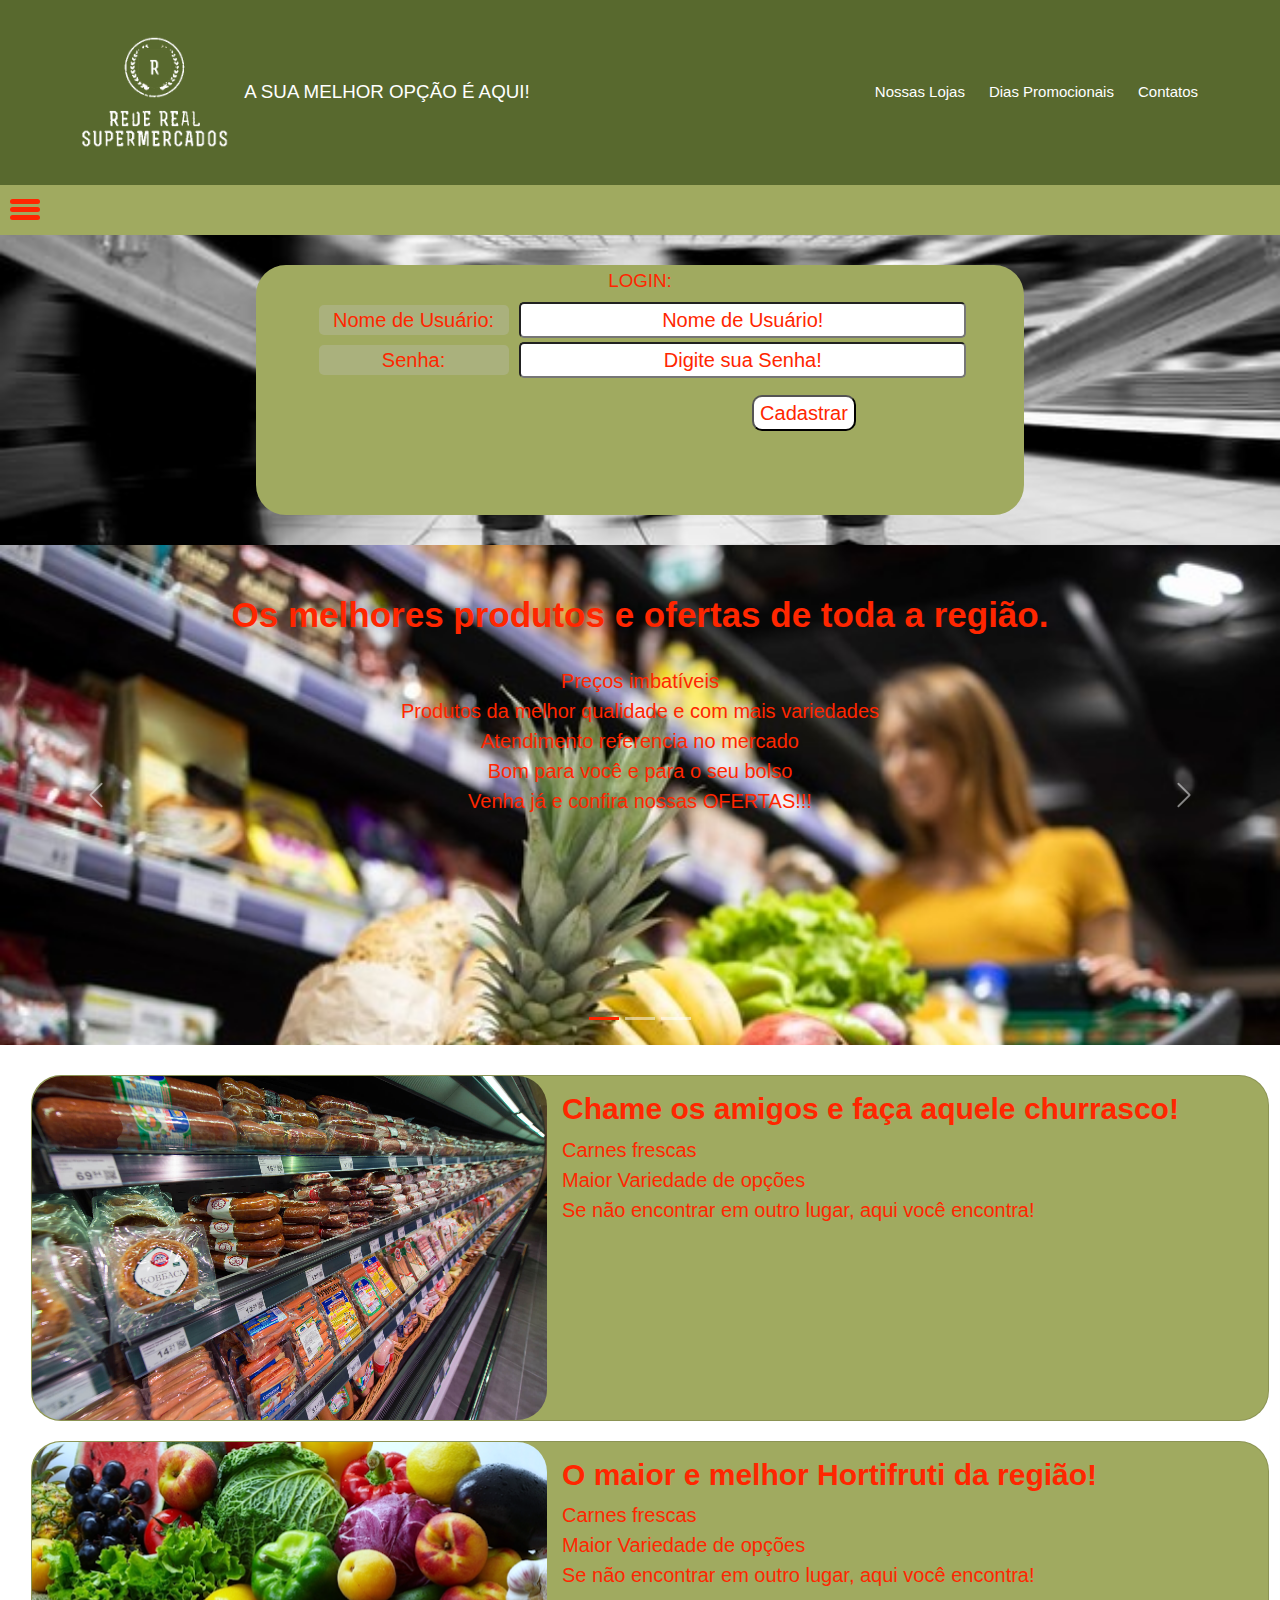
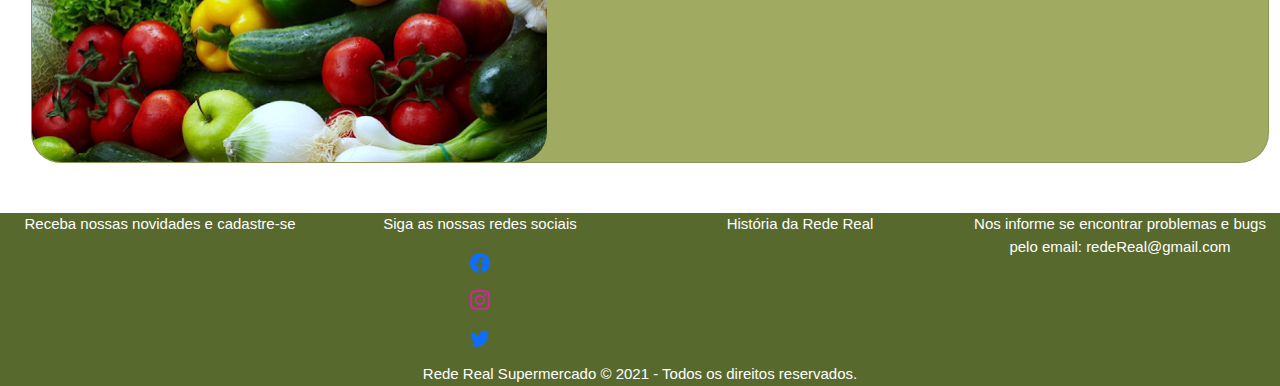
<file: index.html>
<!DOCTYPE html><!DOCTYPE html>
<html lang="pt-br">
<head>
    <meta charset="UTF-8">
    <meta http-equiv="X-UA-Compatible" content="IE=edge">
    <meta name="viewport" content="width=device-width, initial-scale=1.0">

    <link rel="stylesheet" href="bootstrap/css/bootstrap.min.css">
    <link rel="stylesheet" href="css/style.css">
    <script src="https://code.jquery.com/jquery-3.2.1.slim.min.js"></script>
    <script src="https://cdnjs.cloudflare.com/ajax/libs/popper.js/1.12.3/umd/popper.min.js"></script>
    <script src="https://maxcdn.bootstrapcdn.com/bootstrap/4.0.0-beta.2/js/bootstrap.min.js"></script>

    <title>Página Inicial</title>
</head>
<body>
    <header>
        <div class="container" id="nav-container">
            <nav class="navbar navbar-expand-lg">
                <a class="navbar-brand">
                    <img id="logo" src="img/LogoRedeReal.png" alt="Rede Real Supermercados"> A SUA MELHOR OPÇÃO É AQUI!
                </a>
                <button class="navbar-toggler" type="button" data-toggle="collapse" data-target="#navbar-links" aria-controls="navbar-links" aria-expanded="false" aria-label="toggle navigation">
                    <span class="navbar-toggle-icon"></span>
                </button>
                <div class="navbar-collapse justify-content-end" id="navbar-links">
                    <div class="navbar-nav">
                        <a class="nav-item nav-link" href="NossasLojas.html">Nossas Lojas</a>
                        <a class="nav-item nav-link" href="Promocoes.html">Dias Promocionais</a>
                        <a class="nav-item nav-link" href="Contato.html">Contatos</a>
                    </div>
                </div>
            </nav>
        </div>
        <div class="contain3r" id="container">
            <input type="checkbox" id="chec">
            <label for="chec" id="label">
                <span id="img"></span>
                <span id="img"></span>
                <span id="img"></span>
            </label>
            <nav class="hamburguer">
                <ul>
                    <li><a href="" id="link">Sobre nossa rede</a></li>
                    <li><a href="Cadastro.html" id="link">Cadastre-se Aqui!</a></li>
                    <li><a href="" id="link">Receba nossas Melhores ofertas direto de casa</a></li>
                    <li><a href="Contato.html" id="link">Trabalhe Conosco!</a></li>
                </ul>
            </nav>
        </div>
    </header>
    <main id="main">
        <br>
        <div class="container-fluid" style="background-color: #A0AA60; border-radius: 30px; text-align: center; width: 60%; height: 250px;">
            <form action="Login" enctype="multipart/form-data" style="padding-top: 5px;">
                <h5>LOGIN:</h5>
                <div style="margin-bottom: 15px;">
                    <label for="nome" id="login">Nome de Usuário: </label>
                    <input type="text" placeholder="Nome de Usuário!" style="width: 60%;"><br>
                    <label for="senha" id="login">Senha: </label>
                    <input type="password" placeholder="Digite sua Senha!" style="width: 60%;">
                </div>
                <div>
                    <a href="index.html"><button type="button" name="cadastrar" id="cadastrar" style="border-radius: 10px; color: #ff2600; background-color: #FFF; margin-left: 44%;">Cadastrar</button></a>
                </div>
            </form>
        </div>
        <br>
        <div class="container-fluid" id="Slider">
            <div id="mainSlider" class="carousel slide" data-ride="carousel">
                <ol class="carousel-indicators">
                    <li data-target="#mainSlider" data-slide-to="0" class="active"></li>
                    <li data-target="#mainSlider" data-slide-to="1"></li>
                    <li data-target="#mainSlider" data-slide-to="2"></li>
                </ol>
                <div class="carousel-inner">
                    <div class="carousel-item active">
                        <img src="img/melhoresprodutos.jpg" class="d-block w-100" alt="melhores produtos">
                        <div class="carousel-caption d-none d-md-block">
                            <h2>
                                <strong>
                                    Os melhores produtos e ofertas de toda a região.
                                </strong>
                            </h2>
                            <p>
                                <strong>
                                    Preços imbatíveis <br>
                                    Produtos da melhor qualidade e com mais variedades <br>
                                    Atendimento referencia no mercado <br>
                                    Bom para você e para o seu bolso <br>
                                    Venha já e confira nossas OFERTAS!!! <br>
                                </strong>
                            </p>
                        </div>
                    </div>
                    <div class="carousel-item">
                        <img src="img/familia.jpg" class="img-fluid d-block w-100" alt="Familia no mercado">
                        <div class="carousel-caption d-none d-md-block">
                            <h2><strong>Traga sua família e encontre produtos para todas as idades no nosso Bazar.</strong></h2>
                            <p>
                                <strong>
                                    Brinquedos em geral <br>
                                    Utensílios de cozinha <br>
                                    Artigos para aniversário <br>
                                    Materiais escolares<br>
                                </strong>
                            </p>
                        </div>
                    </div>
                    
                    <div class="carousel-item">
                        <img src="img/carrinho.jpg" class="img-fluid d-block w-100" alt="Carrinho e bolso cheios">
                        <div class="carousel-caption d-none d-md-block">
                            <p>
                                <strong>
                                    Tudo o que você procura já está aqui, só basta conferir,  venha já e faça suas compras, acompanhe nossas ofertas e promações.<br>
                                </strong>
                            </p>
                            <h2>
                                <strong>
                                    Rede Real de supermercados a sua melhor opção está aqui!
                                </strong>
                            </h2>
                        </div>
                    </div>
                </div>
                <a href="#mainSlider" class="carousel-control-prev" role="button" data-slide="prev">
                    <span class="carousel-control-prev-icon" aria-hidden="true"></span>
                    <span class="sr-only"></span>
                </a>
                <a href="#mainSlider" class="carousel-control-next" role="button" data-slide="next">
                    <span class="carousel-control-next-icon" aria-hidden="true"></span>
                    <span class="sr-only"></span>
                </a>
            </div>
        </div>
        <br>
        <div class="container-fluid">
            <div class="card mb-9" style="max-width: 100%; margin-left: 20px; margin-bottom: 20px; border-radius: 30px; background-color: #A0AA60; color: #ff2600; ">
                <div class="row g-0">
                <div class="col-xl-5 col-md-6 col-sm-12">
                    <img src="img/churrasco.jpg" width="100%" height="100%" style="border-radius: 30px;">
                </div>
                    <div class="col-xl-7 col-md-6 col-sm-12">
                        <div class="card-body">
                            <h5 class="card-title" style="font-size: 30px;">
                                <strong>
                                    Chame os amigos e faça aquele churrasco!
                                </strong>
                            </h5>
                            <p style="font-size: 20px;">
                                Carnes frescas <br>
                                Maior Variedade de opções <br>
                                Se não encontrar em outro lugar, aqui você encontra!<br>
                            </p>
                        </div>
                    </div>
                </div>
            </div>
            <div class="card mb-9" style="max-width: 100%; margin-left: 20px; margin-bottom: 20px; border-radius: 30px; background-color: #A0AA60; color: #ff2600;">
                <div class="row g-0">
                <div class="col-xl-5 col-md-6 col-sm-12">
                    <img src="img/hortifruti.png" width="100%" height="100%" style="border-radius: 30px;">
                </div>
                    <div class="col-xl-7 col-md-6 col-sm-12">
                        <div class="card-body">
                            <h5 class="card-title" style="font-size: 30px;">
                                <strong>
                                    O maior e melhor Hortifruti da região!
                                </strong>
                            </h5>
                            <p style="font-size: 20px;">
                                Carnes frescas <br>
                                Maior Variedade de opções <br>
                                Se não encontrar em outro lugar, aqui você encontra!<br>
                            </p>
                        </div>
                    </div>
                </div>
            </div>
        </div>
        <br>
    </main>
    <footer>
        <div class="container-fluid">
            <div class="row">
                <section class="col-xl-3 col-md-6 col-sm-12">
                    <p>Receba nossas novidades e cadastre-se <br></p>
                </section>
                <section class="col-xl-3 col-md-6 col-sm-12">
                    <p>Siga as nossas redes sociais <br></p>
                    <p><a href=""><svg xmlns="http://www.w3.org/2000/svg" width="20px" height="20px" fill="currentColor" class="bi bi-facebook" viewBox="0 0 16 16">
                        <path d="M16 8.049c0-4.446-3.582-8.05-8-8.05C3.58 0-.002 3.603-.002 8.05c0 4.017 2.926 7.347 6.75 7.951v-5.625h-2.03V8.05H6.75V6.275c0-2.017 1.195-3.131 3.022-3.131.876 0 1.791.157 1.791.157v1.98h-1.009c-.993 0-1.303.621-1.303 1.258v1.51h2.218l-.354 2.326H9.25V16c3.824-.604 6.75-3.934 6.75-7.951z"/>
                    </svg></a></p>

                    <p><a href=""><svg xmlns="http://www.w3.org/2000/svg" width="20px" height="20px" fill="#d6249f" class="bi bi-instagram" viewBox="0 0 16 16">
                        <path d="M8 0C5.829 0 5.556.01 4.703.048 3.85.088 3.269.222 2.76.42a3.917 3.917 0 0 0-1.417.923A3.927 3.927 0 0 0 .42 2.76C.222 3.268.087 3.85.048 4.7.01 5.555 0 5.827 0 8.001c0 2.172.01 2.444.048 3.297.04.852.174 1.433.372 1.942.205.526.478.972.923 1.417.444.445.89.719 1.416.923.51.198 1.09.333 1.942.372C5.555 15.99 5.827 16 8 16s2.444-.01 3.298-.048c.851-.04 1.434-.174 1.943-.372a3.916 3.916 0 0 0 1.416-.923c.445-.445.718-.891.923-1.417.197-.509.332-1.09.372-1.942C15.99 10.445 16 10.173 16 8s-.01-2.445-.048-3.299c-.04-.851-.175-1.433-.372-1.941a3.926 3.926 0 0 0-.923-1.417A3.911 3.911 0 0 0 13.24.42c-.51-.198-1.092-.333-1.943-.372C10.443.01 10.172 0 7.998 0h.003zm-.717 1.442h.718c2.136 0 2.389.007 3.232.046.78.035 1.204.166 1.486.275.373.145.64.319.92.599.28.28.453.546.598.92.11.281.24.705.275 1.485.039.843.047 1.096.047 3.231s-.008 2.389-.047 3.232c-.035.78-.166 1.203-.275 1.485a2.47 2.47 0 0 1-.599.919c-.28.28-.546.453-.92.598-.28.11-.704.24-1.485.276-.843.038-1.096.047-3.232.047s-2.39-.009-3.233-.047c-.78-.036-1.203-.166-1.485-.276a2.478 2.478 0 0 1-.92-.598 2.48 2.48 0 0 1-.6-.92c-.109-.281-.24-.705-.275-1.485-.038-.843-.046-1.096-.046-3.233 0-2.136.008-2.388.046-3.231.036-.78.166-1.204.276-1.486.145-.373.319-.64.599-.92.28-.28.546-.453.92-.598.282-.11.705-.24 1.485-.276.738-.034 1.024-.044 2.515-.045v.002zm4.988 1.328a.96.96 0 1 0 0 1.92.96.96 0 0 0 0-1.92zm-4.27 1.122a4.109 4.109 0 1 0 0 8.217 4.109 4.109 0 0 0 0-8.217zm0 1.441a2.667 2.667 0 1 1 0 5.334 2.667 2.667 0 0 1 0-5.334z"/></svg></a></p>
                    
                    <p><a href=""><svg xmlns="http://www.w3.org/2000/svg" width="20px" height="20px" fill="currentColor" class="bi bi-twitter" viewBox="0 0 16 16">
                        <path d="M5.026 15c6.038 0 9.341-5.003 9.341-9.334 0-.14 0-.282-.006-.422A6.685 6.685 0 0 0 16 3.542a6.658 6.658 0 0 1-1.889.518 3.301 3.301 0 0 0 1.447-1.817 6.533 6.533 0 0 1-2.087.793A3.286 3.286 0 0 0 7.875 6.03a9.325 9.325 0 0 1-6.767-3.429 3.289 3.289 0 0 0 1.018 4.382A3.323 3.323 0 0 1 .64 6.575v.045a3.288 3.288 0 0 0 2.632 3.218 3.203 3.203 0 0 1-.865.115 3.23 3.23 0 0 1-.614-.057 3.283 3.283 0 0 0 3.067 2.277A6.588 6.588 0 0 1 .78 13.58a6.32 6.32 0 0 1-.78-.045A9.344 9.344 0 0 0 5.026 15z"/>
                    </svg></a></p>
                </section>
                <section class="col-xl-3 col-md-6 col-sm-12">
                    <p>História da Rede Real <br></p>
                </section>
                <section class="col-xl-3 col-md-6 col-sm-12">
                    <p>Nos informe se encontrar problemas e bugs pelo email: redeReal@gmail.com <br></p>
                </section>
            </div>
        </div>
        Rede Real Supermercado &copy; 2021 - Todos os direitos reservados.
    </footer>
</body>
<script>"bootstrap/css/bootstrap.min.js"</script>
</html>
</file>
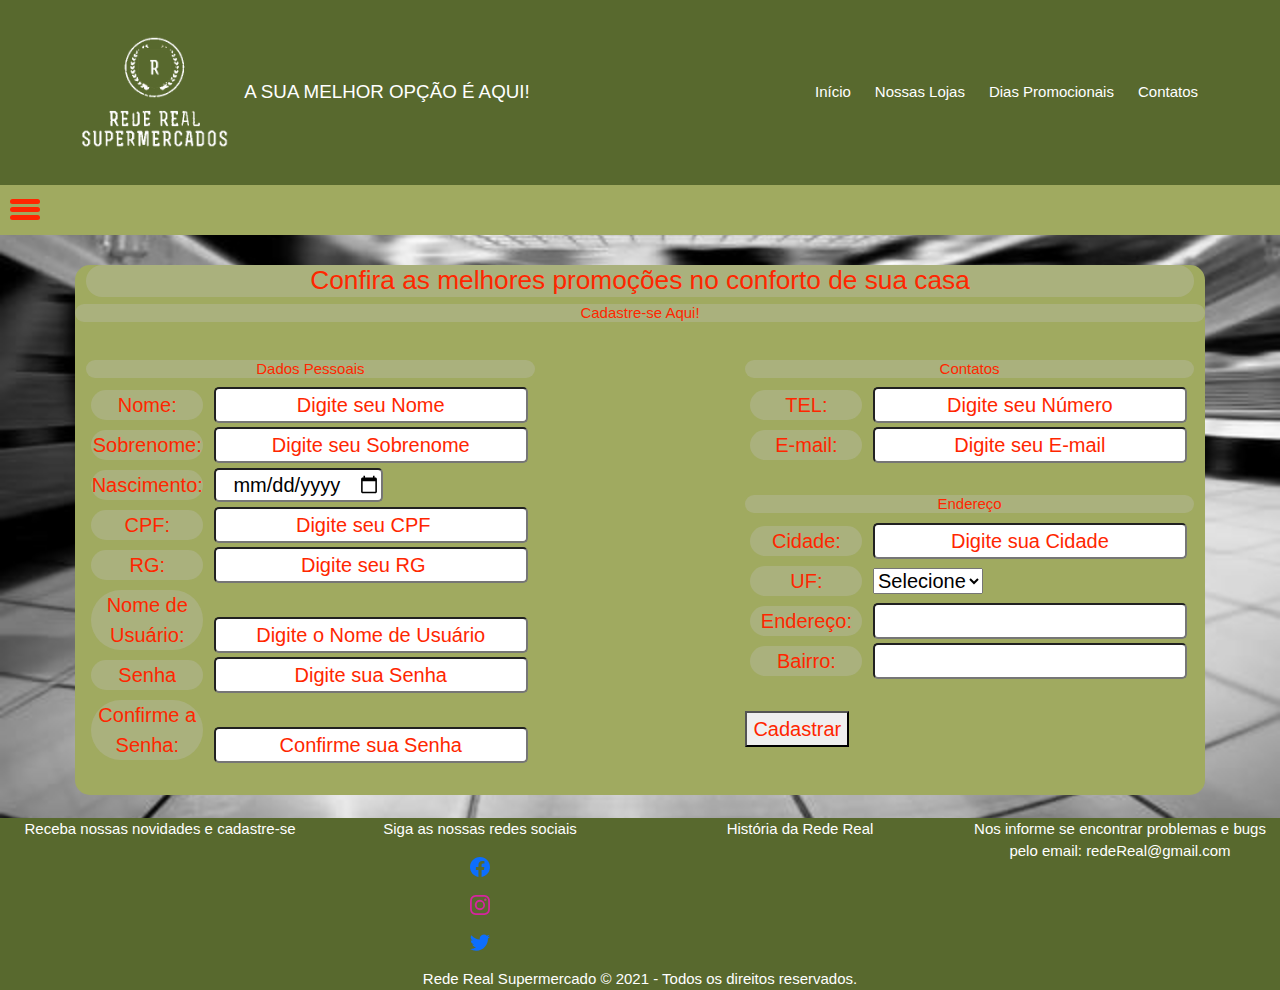
<file: Cadastro.html>
<!DOCTYPE html>
<html lang="pt-br">
<head>
    <meta charset="UTF-8">
    <meta http-equiv="X-UA-Compatible" content="IE=edge">
    <meta name="viewport" content="width=device-width, initial-scale=1.0">

    <link rel="stylesheet" href="bootstrap/css/bootstrap.min.css">
    <link rel="stylesheet" href="css/style.css">
    <title>Fale Conosco</title>
</head>
<body>
    <header>
        <div class="container" id="nav-container">
            <nav class="navbar navbar-expand-lg">
                <a href="index.html" class="navbar-brand">
                    <img id="logo" src="img/LogoRedeReal.png" alt="Rede Real Supermercados"> A SUA MELHOR OPÇÃO É AQUI!
                </a>
                <button class="navbar-toggler" type="button" data-toggle="collapse" data-target="#navbar-links" aria-controls="navbar-links" aria-expanded="false" aria-label="toggle navigation">
                    <span class="navbar-toggle-icon"></span>
                </button>
                <div class="navbar-collapse justify-content-end" id="navbar-links">
                    <div class="navbar-nav">
                        <a class="nav-item nav-link" href="index.html">Início</a>
                        <a class="nav-item nav-link" href="NossasLojas.html">Nossas Lojas</a>
                        <a class="nav-item nav-link" href="Promocoes.html">Dias Promocionais</a>
                        <a class="nav-item nav-link" href="Contato.html">Contatos</a>
                    </div>
                </div>
            </nav>
        </div>
        <div class="contain3r" id="container">
            <input type="checkbox" id="chec">
            <label for="chec" id="label">
                <span id="img"></span>
                <span id="img"></span>
                <span id="img"></span>
            </label>
            <nav class="hamburguer">
                <ul>
                    <li><a href="" id="link">Sobre nossa rede</a></li>
                    <li><a href="Cadastro.html" id="link">Cadastre-se Aqui!</a></li>
                    <li><a href="" id="link">Receba nossas Melhores ofertas direto de casa</a></li>
                    <li><a href="Contato.html" id="link">Trabalhe Conosco!</a></li>
                </ul>
            </nav>
        </div>
    </header>
    <main>
        <br>
        <div class="container-fluid" id="containerCadastro">
            <h3 id="centralizar">Confira as melhores promoções no conforto de sua casa</h3>
            <div class="row">
                <h6 id="centralizar">Cadastre-se Aqui!</h6>
                <div class="col-xl-5 col-md-5 col-sm-12">
                    <form action="Cadastro de Informações" enctype="multipart/form-data">
                        <br>
                        <h6 id="centralizar">Dados Pessoais</h6>
                        <div>
                            <label for="nome" class="label">Nome: </label>
                            <input type="text" placeholder="Digite seu Nome" id="nome" class="input">
                        </div>
                        <div>
                            <label for="sobrenome" class="label">Sobrenome: </label>
                            <input type="text" id="sobrenome" placeholder="Digite seu Sobrenome" class="input">
                        </div>
                        <div>
                            <label for="nascimento" class="label">Nascimento: </label>
                            <input type="date" id="nascimento">
                        </div>
                        <div>
                            <label for="cpf" class="label">CPF: </label>
                            <input type="number" id="cpf" placeholder="Digite seu CPF" class="input">
                        </div>
                        <div>
                            <label for="rg" class="label">RG: </label>
                            <input type="number" id="rg" placeholder="Digite seu RG" class="input">
                        </div>
                        <div>
                            <label for="usuario" class="label">Nome de Usuário: </label>
                            <input type="text" id="usuario" placeholder="Digite o Nome de Usuário" class="input">
                        </div>                            
                        <div>
                            <label for="senha" class="label">Senha</label>
                            <input type="password" id="senha" placeholder="Digite sua Senha" class="input">
                        </div>
                        <div>
                            <label for="confirma" class="label">Confirme a Senha: </label>
                            <input type="password" id="confirma" placeholder="Confirme sua Senha" class="input">
                        </div>
                        <br>
                    </form>
                </div>
                <div class="col-xl-2 col-md-2 col-sm-0"></div>
                <div class="col-xl-5 col-md-5 col-sm-12">
                    <br>
                    <h6 id="centralizar">Contatos</h6>
                    <form action="Cadastro de Informações" enctype="multipart/form-data">
                        <div>
                            <label for="telcel" class="label">TEL:</label>
                            <input type="tel" id="telcel" placeholder="Digite seu Número" class="input">
                        </div>
                        <div>
                            <label for="e-mail" class="label">E-mail: </label>
                            <input type="email" id="e-mail" placeholder="Digite seu E-mail" class="input">
                        </div>
                        <div>
                            <br>
                            <h6 id="centralizar">Endereço</h6>
                        </div>
                        <div>
                            <label for="cidade" class="label">Cidade: </label>
                            <input type="text" id="cidade" placeholder="Digite sua Cidade" class="input">
                        </div>
                        <div>
                            <label for="uf" class="label">UF: </label>
                            <select name="uf" id="uf">
                                <option selected disabled value="">Selecione</option>
                                <option>CE</option>
                                <option>RN</option>
                                <option>PB</option>
                                <option>PE</option>
                                <option>PI</option>
                            </select>
                        </div>
                        <div>
                            <label for="endereco" class="label">Endereço: </label>
                            <input type="text" id="endereco" class="input">
                        </div>
                        <div>
                            <label for="bairro" class="label">Bairro: </label>
                            <input type="text" id="bairro" class="input">
                        </div>
                        <br>
                        <div>
                            <a href="index.html"><button type="button" name="cadastrar" id="cadastrar">Cadastrar</button></a>
                        </div>
                    </form>
                    <br>
                </div>
            </div>
        </div>
    </main>
    <br>
    <footer>
        <div class="container-fluid">
            <div class="row">
                <section class="col-xl-3 col-md-6 col-sm-12">
                    <p>Receba nossas novidades e cadastre-se <br></p>
                </section>
                <section class="col-xl-3 col-md-6 col-sm-12">
                    <p>Siga as nossas redes sociais <br></p>
                    <p><a href=""><svg xmlns="http://www.w3.org/2000/svg" width="20px" height="20px" fill="currentColor" class="bi bi-facebook" viewBox="0 0 16 16">
                        <path d="M16 8.049c0-4.446-3.582-8.05-8-8.05C3.58 0-.002 3.603-.002 8.05c0 4.017 2.926 7.347 6.75 7.951v-5.625h-2.03V8.05H6.75V6.275c0-2.017 1.195-3.131 3.022-3.131.876 0 1.791.157 1.791.157v1.98h-1.009c-.993 0-1.303.621-1.303 1.258v1.51h2.218l-.354 2.326H9.25V16c3.824-.604 6.75-3.934 6.75-7.951z"/>
                    </svg></a></p>

                    <p><a href=""><svg xmlns="http://www.w3.org/2000/svg" width="20px" height="20px" fill="#d6249f" class="bi bi-instagram" viewBox="0 0 16 16">
                        <path d="M8 0C5.829 0 5.556.01 4.703.048 3.85.088 3.269.222 2.76.42a3.917 3.917 0 0 0-1.417.923A3.927 3.927 0 0 0 .42 2.76C.222 3.268.087 3.85.048 4.7.01 5.555 0 5.827 0 8.001c0 2.172.01 2.444.048 3.297.04.852.174 1.433.372 1.942.205.526.478.972.923 1.417.444.445.89.719 1.416.923.51.198 1.09.333 1.942.372C5.555 15.99 5.827 16 8 16s2.444-.01 3.298-.048c.851-.04 1.434-.174 1.943-.372a3.916 3.916 0 0 0 1.416-.923c.445-.445.718-.891.923-1.417.197-.509.332-1.09.372-1.942C15.99 10.445 16 10.173 16 8s-.01-2.445-.048-3.299c-.04-.851-.175-1.433-.372-1.941a3.926 3.926 0 0 0-.923-1.417A3.911 3.911 0 0 0 13.24.42c-.51-.198-1.092-.333-1.943-.372C10.443.01 10.172 0 7.998 0h.003zm-.717 1.442h.718c2.136 0 2.389.007 3.232.046.78.035 1.204.166 1.486.275.373.145.64.319.92.599.28.28.453.546.598.92.11.281.24.705.275 1.485.039.843.047 1.096.047 3.231s-.008 2.389-.047 3.232c-.035.78-.166 1.203-.275 1.485a2.47 2.47 0 0 1-.599.919c-.28.28-.546.453-.92.598-.28.11-.704.24-1.485.276-.843.038-1.096.047-3.232.047s-2.39-.009-3.233-.047c-.78-.036-1.203-.166-1.485-.276a2.478 2.478 0 0 1-.92-.598 2.48 2.48 0 0 1-.6-.92c-.109-.281-.24-.705-.275-1.485-.038-.843-.046-1.096-.046-3.233 0-2.136.008-2.388.046-3.231.036-.78.166-1.204.276-1.486.145-.373.319-.64.599-.92.28-.28.546-.453.92-.598.282-.11.705-.24 1.485-.276.738-.034 1.024-.044 2.515-.045v.002zm4.988 1.328a.96.96 0 1 0 0 1.92.96.96 0 0 0 0-1.92zm-4.27 1.122a4.109 4.109 0 1 0 0 8.217 4.109 4.109 0 0 0 0-8.217zm0 1.441a2.667 2.667 0 1 1 0 5.334 2.667 2.667 0 0 1 0-5.334z"/></svg></a></p>
                    
                    <p><a href=""><svg xmlns="http://www.w3.org/2000/svg" width="20px" height="20px" fill="currentColor" class="bi bi-twitter" viewBox="0 0 16 16">
                        <path d="M5.026 15c6.038 0 9.341-5.003 9.341-9.334 0-.14 0-.282-.006-.422A6.685 6.685 0 0 0 16 3.542a6.658 6.658 0 0 1-1.889.518 3.301 3.301 0 0 0 1.447-1.817 6.533 6.533 0 0 1-2.087.793A3.286 3.286 0 0 0 7.875 6.03a9.325 9.325 0 0 1-6.767-3.429 3.289 3.289 0 0 0 1.018 4.382A3.323 3.323 0 0 1 .64 6.575v.045a3.288 3.288 0 0 0 2.632 3.218 3.203 3.203 0 0 1-.865.115 3.23 3.23 0 0 1-.614-.057 3.283 3.283 0 0 0 3.067 2.277A6.588 6.588 0 0 1 .78 13.58a6.32 6.32 0 0 1-.78-.045A9.344 9.344 0 0 0 5.026 15z"/>
                    </svg></a></p>
                </section>
                <section class="col-xl-3 col-md-6 col-sm-12">
                    <p>História da Rede Real <br></p>
                </section>
                <section class="col-xl-3 col-md-6 col-sm-12">
                    <p>Nos informe se encontrar problemas e bugs pelo email: redeReal@gmail.com <br></p>
                </section>
            </div>
        </div>
        Rede Real Supermercado &copy; 2021 - Todos os direitos reservados.
    </footer>
    
</body>
<script>"bootstrap/css/bootstrap.min.js"</script>
</html>
</file>
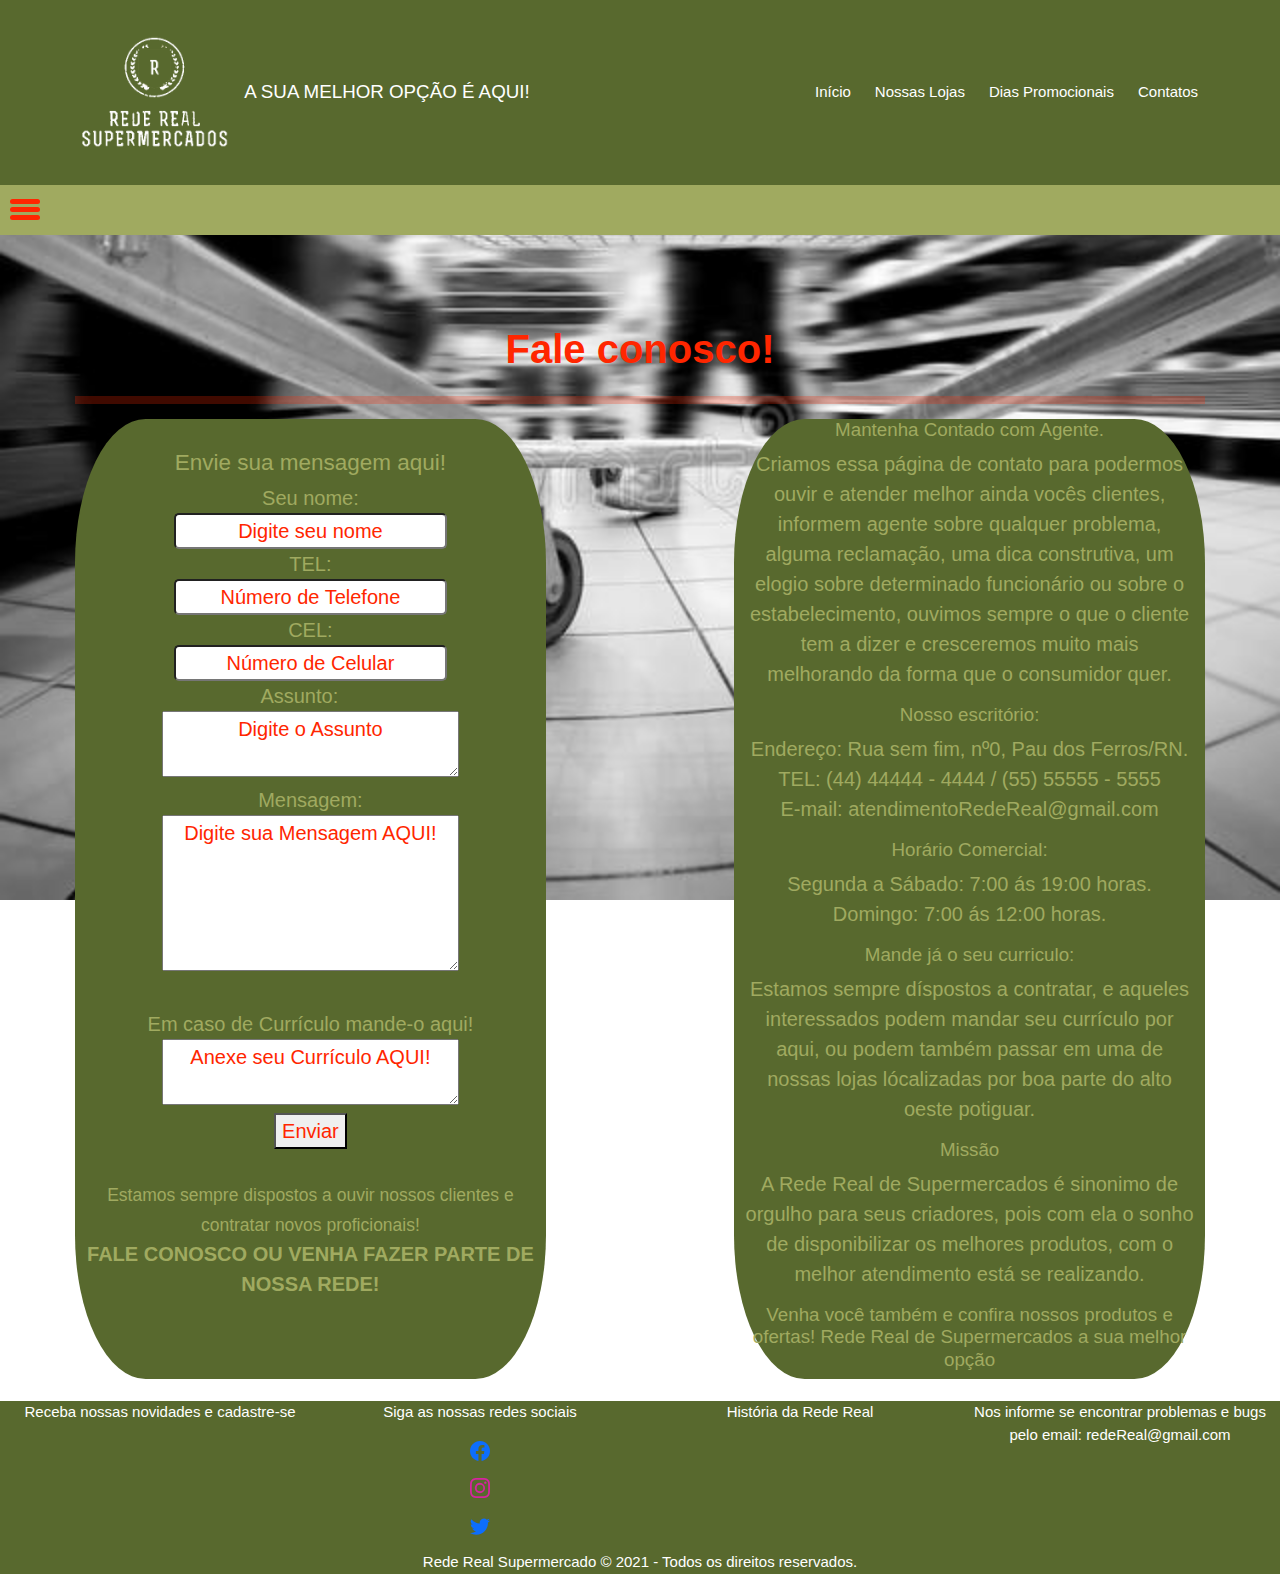
<file: Contato.html>
<!DOCTYPE html>
<html lang="pt-br">
<head>
    <meta charset="UTF-8">
    <meta http-equiv="X-UA-Compatible" content="IE=edge">
    <meta name="viewport" content="width=device-width, initial-scale=1.0">

    <link rel="stylesheet" href="bootstrap/css/bootstrap.min.css">
    <link rel="stylesheet" href="css/style.css">
    <title>Fale Conosco</title>
</head>
<body>
    <header>
        <div class="container" id="nav-container">
            <nav class="navbar navbar-expand-lg">
                <a href="index.html" class="navbar-brand">
                    <img id="logo" src="img/LogoRedeReal.png" alt="Rede Real Supermercados"> A SUA MELHOR OPÇÃO É AQUI!
                </a>
                <button class="navbar-toggler" type="button" data-toggle="collapse" data-target="#navbar-links" aria-controls="navbar-links" aria-expanded="false" aria-label="toggle navigation">
                    <span class="navbar-toggle-icon"></span>
                </button>
                <div class="navbar-collapse justify-content-end" id="navbar-links">
                    <div class="navbar-nav">
                        <a class="nav-item nav-link" href="index.html">Início</a>
                        <a class="nav-item nav-link" href="NossasLojas.html">Nossas Lojas</a>
                        <a class="nav-item nav-link" href="Promocoes.html">Dias Promocionais</a>
                        <a class="nav-item nav-link" href="Contato.html">Contatos</a>
                    </div>
                </div>
            </nav>
        </div>
        <div class="contain3r" id="container">
            <input type="checkbox" id="chec">
            <label for="chec" id="label">
                <span id="img"></span>
                <span id="img"></span>
                <span id="img"></span>
            </label>
            <nav class="hamburguer">
                <ul>
                    <li><a href="" id="link">Sobre nossa rede</a></li>
                    <li><a href="Cadastro.html" id="link">Cadastre-se Aqui!</a></li>
                    <li><a href="" id="link">Receba nossas Melhores ofertas direto de casa</a></li>
                    <li><a href="Contato.html" id="link">Trabalhe Conosco!</a></li>
                </ul>
            </nav>
        </div>
    </header>
    <main>
        <br>
        <div class="container-fluid" style="text-align: center;">
            <div class="row">
                <section class="col-sm-12">
                    <h2 id="nossaloja" style="font-size: 40px;"><strong>Fale conosco!</strong></h2>
                </section>
            </div>
        </div>
        <hr size="10px" color="#38EC1B">
        <div class="container-fluid">
            <div class="row">
                <div id="contato" class="col-xl-5 col-md-12">
                    <br>
                    <h4 style="text-align: center;">Envie sua mensagem aqui!</h4>
                    <form action="Contato com a nossa Rede" enctype="multipart/form-data">
                        <div>
                            <label for="nome">Seu nome:</label><br>
                            <input type="text" name="nome" id="nome" placeholder="Digite seu nome"><br>

                            <label for="Tel">TEL: </label><br>
                            <input type="tel" id="Tel" placeholder="Número de Telefone"><br>
                            
                            <label for="Cel">CEL: </label><br>
                            <input type="tel" id="Cel" placeholder="Número de Celular">
                            <br>

                            <label for="Assunto">Assunto: &nbsp &nbsp </label><br>
                            <textarea name="Assunto" id="Assunto" cols="23" rows="2" placeholder="Digite o Assunto"></textarea>
                            <br>

                            <label for="msg">Mensagem:</label><br>
                            <textarea id="msg" cols="23" rows="5" placeholder="Digite sua Mensagem AQUI!"></textarea>
                        </div>
                        <br>
                        <div>
                            <label for="anexo">Em caso de Currículo mande-o aqui!</label><br>
                            <textarea name="anexo" id="anexo" cols="23" rows="2" placeholder="Anexe seu Currículo AQUI!"></textarea>
                        </div>
                        <div>
                            <a href="index.html"><button name="anexo" value="1" type="submit">Enviar</button></a>
                        </div>
                        <br>
                        <div>
                            <label for=""><small> Estamos sempre dispostos a ouvir nossos clientes e contratar novos proficionais! </small><br>
                               <strong> FALE CONOSCO OU VENHA FAZER PARTE DE NOSSA REDE! </strong></label>
                        </div>
                        <br>
                    </form>
                </div>

                <div class="col-md-2 col-sm-0"></div>
                <br>
                <div class="col-xl-5 col-md-12" id="contato">
                    <h5>Mantenha Contado com Agente.</h5>
                    <p>Criamos essa página de contato para podermos ouvir e atender melhor ainda vocês clientes, informem agente sobre qualquer problema, alguma reclamação, uma dica construtiva, um elogio sobre determinado funcionário ou sobre o estabelecimento, ouvimos sempre o que o cliente tem a dizer e cresceremos muito mais melhorando da forma que o consumidor quer.</p>
                    <h5>Nosso escritório:</h5>
                    <p>Endereço: Rua sem fim, nº0, Pau dos Ferros/RN. <br>
                        TEL: (44) 44444 - 4444 / (55) 55555 - 5555 <br>
                        E-mail: atendimentoRedeReal@gmail.com <br></p>
                    <h5>Horário Comercial: </h5>
                    <p>Segunda a Sábado: 7:00 ás 19:00 horas. <br>
                        Domingo: 7:00 ás 12:00 horas.</p>
                    <h5>Mande já o seu curriculo:</h5>
                    <p>Estamos sempre díspostos a contratar, e aqueles interessados podem mandar seu currículo por aqui, ou podem também passar em uma de nossas lojas lócalizadas por boa parte do alto oeste potiguar.</p>
                    <h5>Missão</h5>
                    <p>A Rede Real de Supermercados é sinonimo de orgulho para seus criadores, pois com ela o sonho de disponibilizar os melhores produtos, com o melhor atendimento está se realizando.</p>
                    <h5>Venha você também e confira nossos produtos e ofertas! Rede Real de Supermercados a sua melhor opção</h5>
                </div>
            </div>
        </div>   
    </main>
    <br>
    <footer>
        <div class="container-fluid">
            <div class="row">
                <section class="col-xl-3 col-md-6 col-sm-12">
                    <p>Receba nossas novidades e cadastre-se <br></p>
                </section>
                <section class="col-xl-3 col-md-6 col-sm-12">
                    <p>Siga as nossas redes sociais <br></p>
                    <p><a href=""><svg xmlns="http://www.w3.org/2000/svg" width="20px" height="20px" fill="currentColor" class="bi bi-facebook" viewBox="0 0 16 16">
                        <path d="M16 8.049c0-4.446-3.582-8.05-8-8.05C3.58 0-.002 3.603-.002 8.05c0 4.017 2.926 7.347 6.75 7.951v-5.625h-2.03V8.05H6.75V6.275c0-2.017 1.195-3.131 3.022-3.131.876 0 1.791.157 1.791.157v1.98h-1.009c-.993 0-1.303.621-1.303 1.258v1.51h2.218l-.354 2.326H9.25V16c3.824-.604 6.75-3.934 6.75-7.951z"/>
                    </svg></a></p>

                    <p><a href=""><svg xmlns="http://www.w3.org/2000/svg" width="20px" height="20px" fill="#d6249f" class="bi bi-instagram" viewBox="0 0 16 16">
                        <path d="M8 0C5.829 0 5.556.01 4.703.048 3.85.088 3.269.222 2.76.42a3.917 3.917 0 0 0-1.417.923A3.927 3.927 0 0 0 .42 2.76C.222 3.268.087 3.85.048 4.7.01 5.555 0 5.827 0 8.001c0 2.172.01 2.444.048 3.297.04.852.174 1.433.372 1.942.205.526.478.972.923 1.417.444.445.89.719 1.416.923.51.198 1.09.333 1.942.372C5.555 15.99 5.827 16 8 16s2.444-.01 3.298-.048c.851-.04 1.434-.174 1.943-.372a3.916 3.916 0 0 0 1.416-.923c.445-.445.718-.891.923-1.417.197-.509.332-1.09.372-1.942C15.99 10.445 16 10.173 16 8s-.01-2.445-.048-3.299c-.04-.851-.175-1.433-.372-1.941a3.926 3.926 0 0 0-.923-1.417A3.911 3.911 0 0 0 13.24.42c-.51-.198-1.092-.333-1.943-.372C10.443.01 10.172 0 7.998 0h.003zm-.717 1.442h.718c2.136 0 2.389.007 3.232.046.78.035 1.204.166 1.486.275.373.145.64.319.92.599.28.28.453.546.598.92.11.281.24.705.275 1.485.039.843.047 1.096.047 3.231s-.008 2.389-.047 3.232c-.035.78-.166 1.203-.275 1.485a2.47 2.47 0 0 1-.599.919c-.28.28-.546.453-.92.598-.28.11-.704.24-1.485.276-.843.038-1.096.047-3.232.047s-2.39-.009-3.233-.047c-.78-.036-1.203-.166-1.485-.276a2.478 2.478 0 0 1-.92-.598 2.48 2.48 0 0 1-.6-.92c-.109-.281-.24-.705-.275-1.485-.038-.843-.046-1.096-.046-3.233 0-2.136.008-2.388.046-3.231.036-.78.166-1.204.276-1.486.145-.373.319-.64.599-.92.28-.28.546-.453.92-.598.282-.11.705-.24 1.485-.276.738-.034 1.024-.044 2.515-.045v.002zm4.988 1.328a.96.96 0 1 0 0 1.92.96.96 0 0 0 0-1.92zm-4.27 1.122a4.109 4.109 0 1 0 0 8.217 4.109 4.109 0 0 0 0-8.217zm0 1.441a2.667 2.667 0 1 1 0 5.334 2.667 2.667 0 0 1 0-5.334z"/></svg></a></p>
                    
                    <p><a href=""><svg xmlns="http://www.w3.org/2000/svg" width="20px" height="20px" fill="currentColor" class="bi bi-twitter" viewBox="0 0 16 16">
                        <path d="M5.026 15c6.038 0 9.341-5.003 9.341-9.334 0-.14 0-.282-.006-.422A6.685 6.685 0 0 0 16 3.542a6.658 6.658 0 0 1-1.889.518 3.301 3.301 0 0 0 1.447-1.817 6.533 6.533 0 0 1-2.087.793A3.286 3.286 0 0 0 7.875 6.03a9.325 9.325 0 0 1-6.767-3.429 3.289 3.289 0 0 0 1.018 4.382A3.323 3.323 0 0 1 .64 6.575v.045a3.288 3.288 0 0 0 2.632 3.218 3.203 3.203 0 0 1-.865.115 3.23 3.23 0 0 1-.614-.057 3.283 3.283 0 0 0 3.067 2.277A6.588 6.588 0 0 1 .78 13.58a6.32 6.32 0 0 1-.78-.045A9.344 9.344 0 0 0 5.026 15z"/>
                    </svg></a></p>
                </section>
                <section class="col-xl-3 col-md-6 col-sm-12">
                    <p>História da Rede Real <br></p>
                </section>
                <section class="col-xl-3 col-md-6 col-sm-12">
                    <p>Nos informe se encontrar problemas e bugs pelo email: redeReal@gmail.com <br></p>
                </section>
            </div>
        </div>
        Rede Real Supermercado &copy; 2021 - Todos os direitos reservados.
    </footer>
    
</body>
<script>"bootstrap/css/bootstrap.min.js"</script>
</html>
</file>
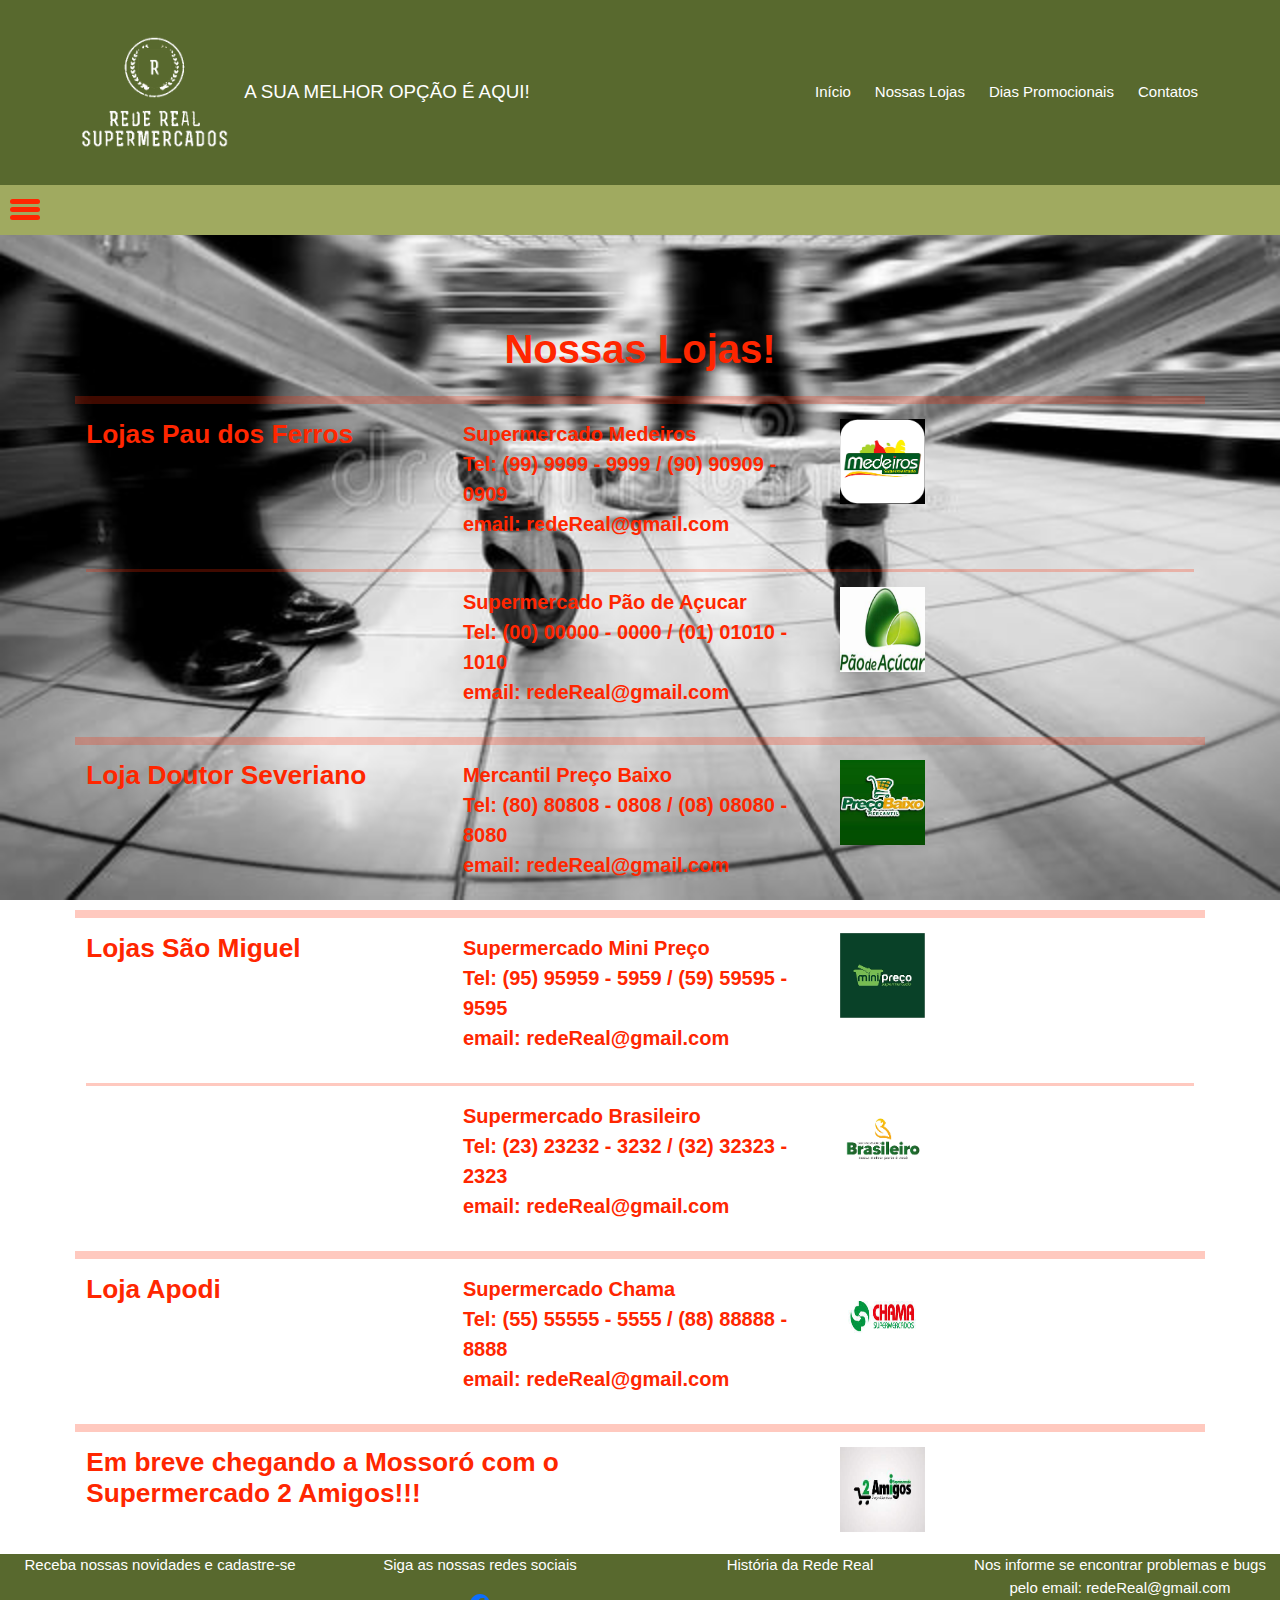
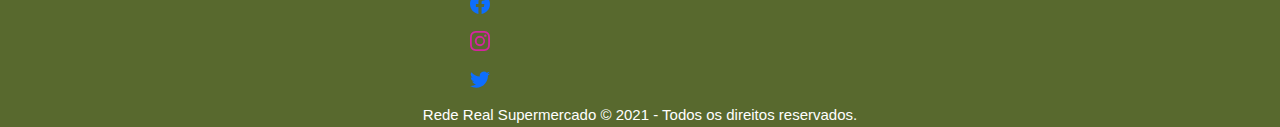
<file: NossasLojas.html>
<!DOCTYPE html>
<html lang="pt-br">
<head>
    <meta charset="UTF-8">
    <meta http-equiv="X-UA-Compatible" content="IE=edge">
    <meta name="viewport" content="width=device-width, initial-scale=1.0">

    <link rel="stylesheet" href="bootstrap/css/bootstrap.min.css">
    <link rel="stylesheet" href="css/style.css">
    <title>Nossas Lojas</title>
</head>
<body>
    <header>
        <div class="container" id="nav-container">
            <nav class="navbar navbar-expand-lg">
                <a href="index.html" class="navbar-brand">
                    <img id="logo" src="img/LogoRedeReal.png" alt="Rede Real Supermercados"> A SUA MELHOR OPÇÃO É AQUI!
                </a>
                <button class="navbar-toggler" type="button" data-toggle="collapse" data-target="#navbar-links" aria-controls="navbar-links" aria-expanded="false" aria-label="toggle navigation">
                    <span class="navbar-toggle-icon"></span>
                </button>
                <div class="navbar-collapse justify-content-end" id="navbar-links">
                    <div class="navbar-nav">
                        <a class="nav-item nav-link" href="index.html">Início</a>
                        <a class="nav-item nav-link" href="NossasLojas.html">Nossas Lojas</a>
                        <a class="nav-item nav-link" href="Promocoes.html">Dias Promocionais</a>
                        <a class="nav-item nav-link" href="Contato.html">Contatos</a>
                    </div>
                </div>
            </nav>
        </div>
        <div class="contain3r" id="container">
            <input type="checkbox" id="chec">
            <label for="chec" id="label">
                <span id="img"></span>
                <span id="img"></span>
                <span id="img"></span>
            </label>
            <nav class="hamburguer">
                <ul>
                    <li><a href="" id="link">Sobre nossa rede</a></li>
                    <li><a href="Cadastro.html" id="link">Cadastre-se Aqui!</a></li>
                    <li><a href="" id="link">Receba nossas Melhores ofertas direto de casa</a></li>
                    <li><a href="Contato.html" id="link">Trabalhe Conosco!</a></li>
                </ul>
            </nav>
        </div>
    </header>
    <main>
        <br>
        <div class="container-fluid" style="text-align: center;">
            <div class="row">
                <section>
                    <h2 id="nossaloja" style="font-size: 40px;"><strong> Nossas Lojas!</strong></h2>
                </section>

            </div>
        </div>
        <hr size="10px" color="#38EC1B">
        <div class="container-fluid">
            <div class="row">
                <section class="col-xl-4 col-md-4 col-sm-12">
                    <h3><strong>Lojas Pau dos Ferros</strong></h3>
                </section>
                <section class="col-xl-4 col-md-4 col-sm-12">
                    <p><strong>
                        Supermercado Medeiros <br>
                        Tel: (99) 9999 - 9999 / (90) 90909 - 0909 <br>
                        email: redeReal@gmail.com <br>
                    </strong></p>
                </section>
                <section class="col-xl-4 col-md-4 col-sm-12">
                    <img src="img/supermedeiros.png" width="85px" height="85px" >
                </section>
            </div>
            <hr width="100%" size="5px">
            <div class="row">
                <section class="col-xl-4 col-md-4 col-sm-12"></section>
                <section class="col-xl-4 col-md-4 col-sm-12">
                    <p><strong>
                        Supermercado Pão de Açucar <br>
                        Tel: (00) 00000 - 0000 / (01) 01010 - 1010 <br>
                        email: redeReal@gmail.com <br>
                    </p></strong>
                </section>
                <section class="col-xl-4 col-md-4 col-sm-12">
                    <img src="img/superpaodeacucar.jpg" width="85px" height="85px">
                </section>
            </div>
        </div>
        <hr size="10px" color="#38EC1B">
        <div class="container-fluid">
            <div class="row">
                <section class="col-xl-4 col-md-4 col-sm-12">
                    <h3><strong> Loja Doutor Severiano</strong></h3>
                </section>
                <section class="col-xl-4 col-md-4 col-sm-12">
                    <p><strong>
                        Mercantil Preço Baixo <br>
                        Tel: (80) 80808 - 0808 / (08) 08080 - 8080 <br>
                        email: redeReal@gmail.com <br>
                    </p></strong>
                </section>
                <section class="col-xl-4 col-md-4 col-sm-12">
                    <img src="img/preçobaixo.jpg" width="85px" height="85px">
                </section>
            </div>
        </div>
        <hr size="10px" color="#38EC1B">
        <div class="container-fluid">
            <div class="row">
                <section class="col-xl-4 col-md-4 col-sm-12">
                    <h3><strong> Lojas São Miguel</strong></h3>
                </section>
                <section class="col-xl-4 col-md-4 col-sm-12">
                    <p><strong>
                        Supermercado Mini Preço <br>
                        Tel: (95) 95959 - 5959 / (59) 59595 - 9595 <br>
                        email: redeReal@gmail.com <br>
                    </strong></p>
                </section>
                <section class="col-xl-4 col-md-4 col-sm-12">
                    <img src="img/minipreco.png" width="85px" height="85px">
                </section>
            </div>
            <hr width="100%" size="5px">
            <div class="row">
                <section class="col-xl-4 col-md-4 col-sm-12"></section>
                <section class="col-xl-4 col-md-4 col-sm-12">
                    <p><strong>
                        Supermercado Brasileiro <br>
                        Tel: (23) 23232 - 3232 / (32) 32323 - 2323 <br>
                        email: redeReal@gmail.com <br>
                    </strong></p>
                </section>
                <section class="col-xl-4 col-md-4 col-sm-12">
                    <img src="img/brasileiro.png" width="85px" height="85px">
                </section>
            </div>
        </div>
        <hr size="10px" color="#38EC1B">
        <div class="container-fluid">
            <div class="row">
                <section class="col-xl-4 col-md-4 col-sm-12">
                    <h3><strong>Loja Apodi</strong></h3>
                </section>
                <section class="col-xl-4 col-md-4 col-sm-12">
                    <p><strong>
                        Supermercado Chama <br>
                        Tel: (55) 55555 - 5555 / (88) 88888 - 8888 <br>
                        email: redeReal@gmail.com <br>
                    </strong></p>
                </section>
                <section class="col-xl-4 col-md-4 col-sm-12">
                    <img src="img/chama.jpg" width="85px" height="85px">
                </section>
            </div>
        </div>
        <hr size="10px" color="#38EC1B">
        <div class="container-fluid">
            <div class="row">
                <section class="col-xl-6 col-md-4 col-sm-12">
                    <h3><strong>Em breve chegando a Mossoró com o Supermercado 2 Amigos!!!</strong></h3>
                </section>
                <section class="col-xl-2 col-md-4 col-sm-12"></section>
                <section class="col-xl-4 col-md-4 col-sm-12">
                    <img src="img/2amigos.jpg" width="85px" height="85px">
                </section>
            </div>
        </div>
    </main>
    <br>
    <footer>
        <div class="container-fluid">
            <div class="row">
                <section class="col-xl-3 col-md-6 col-sm-12">
                    <p>Receba nossas novidades e cadastre-se <br></p>
                </section>
                <section class="col-xl-3 col-md-6 col-sm-12">
                    <p>Siga as nossas redes sociais <br></p>
                    <p><a href=""><svg xmlns="http://www.w3.org/2000/svg" width="20px" height="20px" fill="currentColor" class="bi bi-facebook" viewBox="0 0 16 16">
                        <path d="M16 8.049c0-4.446-3.582-8.05-8-8.05C3.58 0-.002 3.603-.002 8.05c0 4.017 2.926 7.347 6.75 7.951v-5.625h-2.03V8.05H6.75V6.275c0-2.017 1.195-3.131 3.022-3.131.876 0 1.791.157 1.791.157v1.98h-1.009c-.993 0-1.303.621-1.303 1.258v1.51h2.218l-.354 2.326H9.25V16c3.824-.604 6.75-3.934 6.75-7.951z"/>
                    </svg></a></p>

                    <p><a href=""><svg xmlns="http://www.w3.org/2000/svg" width="20px" height="20px" fill="#d6249f" class="bi bi-instagram" viewBox="0 0 16 16">
                        <path d="M8 0C5.829 0 5.556.01 4.703.048 3.85.088 3.269.222 2.76.42a3.917 3.917 0 0 0-1.417.923A3.927 3.927 0 0 0 .42 2.76C.222 3.268.087 3.85.048 4.7.01 5.555 0 5.827 0 8.001c0 2.172.01 2.444.048 3.297.04.852.174 1.433.372 1.942.205.526.478.972.923 1.417.444.445.89.719 1.416.923.51.198 1.09.333 1.942.372C5.555 15.99 5.827 16 8 16s2.444-.01 3.298-.048c.851-.04 1.434-.174 1.943-.372a3.916 3.916 0 0 0 1.416-.923c.445-.445.718-.891.923-1.417.197-.509.332-1.09.372-1.942C15.99 10.445 16 10.173 16 8s-.01-2.445-.048-3.299c-.04-.851-.175-1.433-.372-1.941a3.926 3.926 0 0 0-.923-1.417A3.911 3.911 0 0 0 13.24.42c-.51-.198-1.092-.333-1.943-.372C10.443.01 10.172 0 7.998 0h.003zm-.717 1.442h.718c2.136 0 2.389.007 3.232.046.78.035 1.204.166 1.486.275.373.145.64.319.92.599.28.28.453.546.598.92.11.281.24.705.275 1.485.039.843.047 1.096.047 3.231s-.008 2.389-.047 3.232c-.035.78-.166 1.203-.275 1.485a2.47 2.47 0 0 1-.599.919c-.28.28-.546.453-.92.598-.28.11-.704.24-1.485.276-.843.038-1.096.047-3.232.047s-2.39-.009-3.233-.047c-.78-.036-1.203-.166-1.485-.276a2.478 2.478 0 0 1-.92-.598 2.48 2.48 0 0 1-.6-.92c-.109-.281-.24-.705-.275-1.485-.038-.843-.046-1.096-.046-3.233 0-2.136.008-2.388.046-3.231.036-.78.166-1.204.276-1.486.145-.373.319-.64.599-.92.28-.28.546-.453.92-.598.282-.11.705-.24 1.485-.276.738-.034 1.024-.044 2.515-.045v.002zm4.988 1.328a.96.96 0 1 0 0 1.92.96.96 0 0 0 0-1.92zm-4.27 1.122a4.109 4.109 0 1 0 0 8.217 4.109 4.109 0 0 0 0-8.217zm0 1.441a2.667 2.667 0 1 1 0 5.334 2.667 2.667 0 0 1 0-5.334z"/></svg></a></p>
                    
                    <p><a href=""><svg xmlns="http://www.w3.org/2000/svg" width="20px" height="20px" fill="currentColor" class="bi bi-twitter" viewBox="0 0 16 16">
                        <path d="M5.026 15c6.038 0 9.341-5.003 9.341-9.334 0-.14 0-.282-.006-.422A6.685 6.685 0 0 0 16 3.542a6.658 6.658 0 0 1-1.889.518 3.301 3.301 0 0 0 1.447-1.817 6.533 6.533 0 0 1-2.087.793A3.286 3.286 0 0 0 7.875 6.03a9.325 9.325 0 0 1-6.767-3.429 3.289 3.289 0 0 0 1.018 4.382A3.323 3.323 0 0 1 .64 6.575v.045a3.288 3.288 0 0 0 2.632 3.218 3.203 3.203 0 0 1-.865.115 3.23 3.23 0 0 1-.614-.057 3.283 3.283 0 0 0 3.067 2.277A6.588 6.588 0 0 1 .78 13.58a6.32 6.32 0 0 1-.78-.045A9.344 9.344 0 0 0 5.026 15z"/>
                    </svg></a></p>
                </section>
                <section class="col-xl-3 col-md-6 col-sm-12">
                    <p>História da Rede Real <br></p>
                </section>
                <section class="col-xl-3 col-md-6 col-sm-12">
                    <p>Nos informe se encontrar problemas e bugs pelo email: redeReal@gmail.com <br></p>
                </section>
            </div>
        </div>
        Rede Real Supermercado &copy; 2021 - Todos os direitos reservados.
    </footer>
    
</body>
<script>"bootstrap/css/bootstrap.min.js"</script>
</html>
</file>
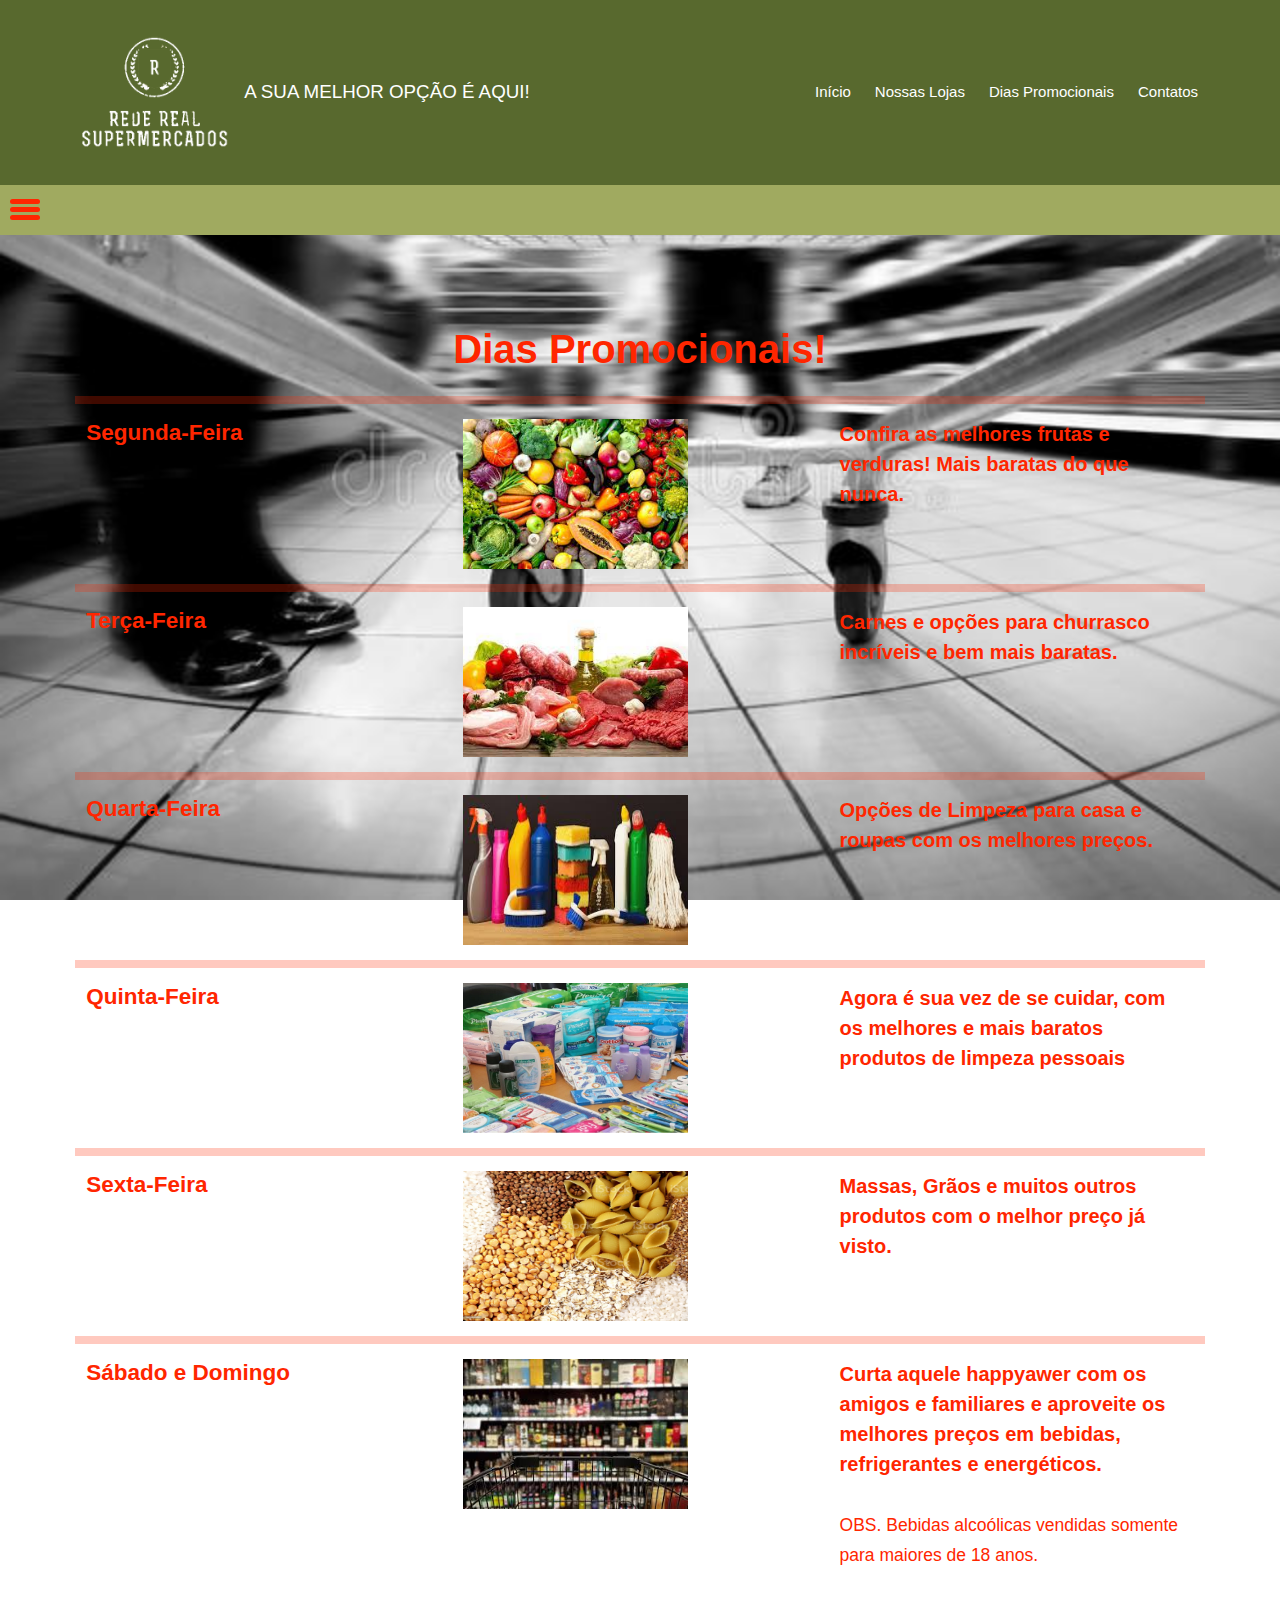
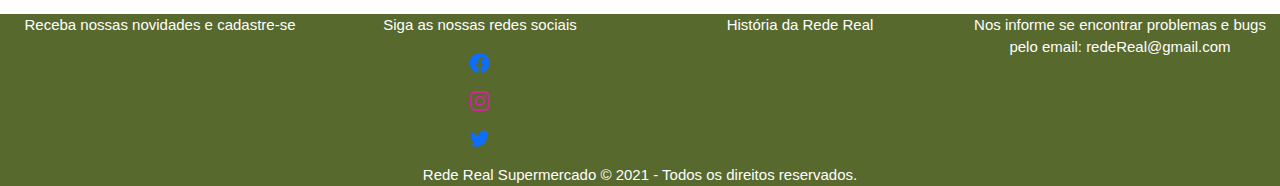
<file: Promocoes.html>
<!DOCTYPE html>
<html lang="pt=br">
<head>
    <meta charset="UTF-8">
    <meta http-equiv="X-UA-Compatible" content="IE=edge">
    <meta name="viewport" content="width=device-width, initial-scale=1.0">

    <link rel="stylesheet" href="bootstrap/css/bootstrap.min.css">
    <link rel="stylesheet" href="css/style.css">
    <title>Dias Promocionais</title>
</head>
<body>
    <header>
        <div class="container" id="nav-container">
            <nav class="navbar navbar-expand-lg">
                <a href="index.html" class="navbar-brand">
                    <img id="logo" src="img/LogoRedeReal.png" alt="Rede Real Supermercados"> A SUA MELHOR OPÇÃO É AQUI!
                </a>
                <button class="navbar-toggler" type="button" data-toggle="collapse" data-target="#navbar-links" aria-controls="navbar-links" aria-expanded="false" aria-label="toggle navigation">
                    <span class="navbar-toggle-icon"></span>
                </button>
                <div class="navbar-collapse justify-content-end" id="navbar-links">
                    <div class="navbar-nav">
                        <a class="nav-item nav-link" href="index.html">Início</a>
                        <a class="nav-item nav-link" href="NossasLojas.html">Nossas Lojas</a>
                        <a class="nav-item nav-link" href="Promocoes.html">Dias Promocionais</a>
                        <a class="nav-item nav-link" href="Contato.html">Contatos</a>
                    </div>
                </div>
            </nav>
        </div>
        <div class="contain3r" id="container">
            <input type="checkbox" id="chec">
            <label for="chec" id="label">
                <span id="img"></span>
                <span id="img"></span>
                <span id="img"></span>
            </label>
            <nav class="hamburguer">
                <ul>
                    <li><a href="" id="link">Sobre nossa rede</a></li>
                    <li><a href="Cadastro.html" id="link">Cadastre-se Aqui!</a></li>
                    <li><a href="" id="link">Receba nossas Melhores ofertas direto de casa</a></li>
                    <li><a href="Contato.html" id="link">Trabalhe Conosco!</a></li>
                </ul>
            </nav>
        </div>
    </header>
    <main>
        <br>
        <div class="container-fluid" style="text-align: center;">
            <div class="row">
                <section class="ol-sm-12">
                    <h2 id="nossaloja" style="font-size: 40px;"><strong>Dias Promocionais!</strong></h2>
                </section>
            </div>
        </div>
        <hr size="10px" color="#38EC1B">
        <div class="container-fluid">
            <div class="row">
                <section class="col-xl-4 col-md-4 col-sm-12">
                    <h4><strong>Segunda-Feira</strong></h4>
                </section>
                <section class="col-xl-4 col-md-4 col-sm-12">
                    <img src="img/FrutaVerdura.jpg" width="225" height="150">
                </section>
                <section class="col-xl-4 col-md-4 col-sm-12">
                    <p><strong>
                        Confira as melhores frutas e verduras! Mais baratas do que nunca.
                    </strong></p>
                </section>
            </div>
        </div>
        <hr size="10px" color="#38EC1B">
        <div class="container-fluid">
            <div class="row">
                <section class="col-xl-4 col-md-4 col-sm-12">
                    <h4><strong>Terça-Feira</strong></h4>
                </section>
                <section class="col-xl-4 col-md-4 col-sm-12">
                    <img src="img/carne.jpg" width="225" height="150">
                </section>
                <section class="col-xl-4 col-md-4 col-sm-12">
                    <p><strong>
                        Carnes e opções para churrasco incríveis e bem mais baratas.
                    </strong></p>
                </section>
            </div>
        </div>
        <hr size="10px" color="#38EC1B">
        <div class="container-fluid">
            <div class="row">
                <section class="col-xl-4 col-md-4 col-sm-12">
                    <h4><strong>Quarta-Feira</strong></h4>
                </section>
                <section class="col-xl-4 col-md-4 col-sm-12">
                    <img src="img/limpeza.jpg" width="225" height="150">
                </section>
                <section class="col-xl-4 col-md-4 col-sm-12">
                    <p><strong>
                        Opções de Limpeza para casa e roupas com os melhores preços.
                    </strong></p>
                </section>
            </div>
        </div>
        <hr size="10px" color="#38EC1B">
        <div class="container-fluid">
            <div class="row">
                <section class="col-xl-4 col-md-4 col-sm-12">
                    <h4><strong>Quinta-Feira</strong></h4>
                </section>
                <section class="col-xl-4 col-md-4 col-sm-12">
                    <img src="img/limpezapessoal.jpg" width="225" height="150">
                </section>
                <section class="col-xl-4 col-md-4 col-sm-12">
                    <p><strong>
                        Agora é sua vez de se cuidar, com os melhores e mais baratos produtos de limpeza pessoais
                    </strong></p>
                </section>
            </div>
        </div>
        <hr size="10px" color="#38EC1B">
        <div class="container-fluid">
            <div class="row">
                <section class="col-xl-4 col-md-4 col-sm-12">
                    <h4><strong>Sexta-Feira </strong></h4>
                </section>
                <section class="col-xl-4 col-md-4 col-sm-12">
                    <img src="img/massa.jpg" width="225" height="150">
                </section>
                <section class="col-xl-4 col-md-4 col-sm-12">
                    <p><strong>
                        Massas, Grãos e muitos outros produtos com o melhor preço já visto.
                    </strong></p>
                </section>
            </div>
        </div>
        <hr size="10px" color="#38EC1B">
        <div class="container-fluid">
            <div class="row">
                <section class="col-xl-4 col-md-4 col-sm-12">
                    <h4><strong>Sábado e Domingo</strong></h4>
                </section>
                <section class="col-xl-4 col-md-4 col-sm-12">
                    <img src="img/bebidas.jpg" width="225" height="150">
                </section>
                <section class="col-xl-4 col-md-4 col-sm-12">
                    <p><strong>
                        Curta aquele happyawer com os amigos e familiares e aproveite os melhores preços em bebidas, refrigerantes e energéticos. <br></strong><br>

                       <small> OBS. Bebidas alcoólicas vendidas somente para maiores de 18 anos. </small>
                    </p>
                </section>
            </div>
        </div>
        <br>
    </main>
    <footer>
        <div class="container-fluid">
            <div class="row">
                <section class="col-xl-3 col-md-6 col-sm-12">
                    <p>Receba nossas novidades e cadastre-se <br></p>
                </section>
                <section class="col-xl-3 col-md-6 col-sm-12">
                    <p>Siga as nossas redes sociais <br></p>
                    <p><a href=""><svg xmlns="http://www.w3.org/2000/svg" width="20px" height="20px" fill="currentColor" class="bi bi-facebook" viewBox="0 0 16 16">
                        <path d="M16 8.049c0-4.446-3.582-8.05-8-8.05C3.58 0-.002 3.603-.002 8.05c0 4.017 2.926 7.347 6.75 7.951v-5.625h-2.03V8.05H6.75V6.275c0-2.017 1.195-3.131 3.022-3.131.876 0 1.791.157 1.791.157v1.98h-1.009c-.993 0-1.303.621-1.303 1.258v1.51h2.218l-.354 2.326H9.25V16c3.824-.604 6.75-3.934 6.75-7.951z"/>
                    </svg></a></p>

                    <p><a href=""><svg xmlns="http://www.w3.org/2000/svg" width="20px" height="20px" fill="#d6249f" class="bi bi-instagram" viewBox="0 0 16 16">
                        <path d="M8 0C5.829 0 5.556.01 4.703.048 3.85.088 3.269.222 2.76.42a3.917 3.917 0 0 0-1.417.923A3.927 3.927 0 0 0 .42 2.76C.222 3.268.087 3.85.048 4.7.01 5.555 0 5.827 0 8.001c0 2.172.01 2.444.048 3.297.04.852.174 1.433.372 1.942.205.526.478.972.923 1.417.444.445.89.719 1.416.923.51.198 1.09.333 1.942.372C5.555 15.99 5.827 16 8 16s2.444-.01 3.298-.048c.851-.04 1.434-.174 1.943-.372a3.916 3.916 0 0 0 1.416-.923c.445-.445.718-.891.923-1.417.197-.509.332-1.09.372-1.942C15.99 10.445 16 10.173 16 8s-.01-2.445-.048-3.299c-.04-.851-.175-1.433-.372-1.941a3.926 3.926 0 0 0-.923-1.417A3.911 3.911 0 0 0 13.24.42c-.51-.198-1.092-.333-1.943-.372C10.443.01 10.172 0 7.998 0h.003zm-.717 1.442h.718c2.136 0 2.389.007 3.232.046.78.035 1.204.166 1.486.275.373.145.64.319.92.599.28.28.453.546.598.92.11.281.24.705.275 1.485.039.843.047 1.096.047 3.231s-.008 2.389-.047 3.232c-.035.78-.166 1.203-.275 1.485a2.47 2.47 0 0 1-.599.919c-.28.28-.546.453-.92.598-.28.11-.704.24-1.485.276-.843.038-1.096.047-3.232.047s-2.39-.009-3.233-.047c-.78-.036-1.203-.166-1.485-.276a2.478 2.478 0 0 1-.92-.598 2.48 2.48 0 0 1-.6-.92c-.109-.281-.24-.705-.275-1.485-.038-.843-.046-1.096-.046-3.233 0-2.136.008-2.388.046-3.231.036-.78.166-1.204.276-1.486.145-.373.319-.64.599-.92.28-.28.546-.453.92-.598.282-.11.705-.24 1.485-.276.738-.034 1.024-.044 2.515-.045v.002zm4.988 1.328a.96.96 0 1 0 0 1.92.96.96 0 0 0 0-1.92zm-4.27 1.122a4.109 4.109 0 1 0 0 8.217 4.109 4.109 0 0 0 0-8.217zm0 1.441a2.667 2.667 0 1 1 0 5.334 2.667 2.667 0 0 1 0-5.334z"/></svg></a></p>
                    
                    <p><a href=""><svg xmlns="http://www.w3.org/2000/svg" width="20px" height="20px" fill="currentColor" class="bi bi-twitter" viewBox="0 0 16 16">
                        <path d="M5.026 15c6.038 0 9.341-5.003 9.341-9.334 0-.14 0-.282-.006-.422A6.685 6.685 0 0 0 16 3.542a6.658 6.658 0 0 1-1.889.518 3.301 3.301 0 0 0 1.447-1.817 6.533 6.533 0 0 1-2.087.793A3.286 3.286 0 0 0 7.875 6.03a9.325 9.325 0 0 1-6.767-3.429 3.289 3.289 0 0 0 1.018 4.382A3.323 3.323 0 0 1 .64 6.575v.045a3.288 3.288 0 0 0 2.632 3.218 3.203 3.203 0 0 1-.865.115 3.23 3.23 0 0 1-.614-.057 3.283 3.283 0 0 0 3.067 2.277A6.588 6.588 0 0 1 .78 13.58a6.32 6.32 0 0 1-.78-.045A9.344 9.344 0 0 0 5.026 15z"/>
                    </svg></a></p>
                </section>
                <section class="col-xl-3 col-md-6 col-sm-12">
                    <p>História da Rede Real <br></p>
                </section>
                <section class="col-xl-3 col-md-6 col-sm-12">
                    <p>Nos informe se encontrar problemas e bugs pelo email: redeReal@gmail.com <br></p>
                </section>
            </div>
        </div>
        Rede Real Supermercado &copy; 2021 - Todos os direitos reservados.
    </footer>
    
</body>
<script>"bootstrap/css/bootstrap.min.js"</script>
</html>
</file>
<file: css/style.css>
/*Edições do header e barra de navegação*//*Edições do header e barra de navegação*/

header, .navbar
{
    background-color: #58692E;
}
#nav-container
{
    padding-top: 0px;
    padding-bottom: 0px;
}
#logo{
    width: 170px;
}
.navbar-brand{
    padding: 0;
    color: white;
}
.navbar-brand:hover{
    color: white;
}
#navbar-links a{
    color: white;
}
.navbar-expand-lg .navbar-nav .nav-link{
    padding: 1rem .8rem;
}

/*Edições do menu Hamburguer*/

ul{
    list-style: none;
    top: 30px;
    position: absolute;
    width: 100%;
}
#img{
    width: 30px;
}
#chec[type="checkbox"]{
    position: absolute;
    opacity: 0;
}
#chec[type="checkbox"]:checked ~ .hamburguer{
    transform: translateX(500px);
}
#container{
    height: 50px;
    display: flex;
    align-items: center;
    justify-content: left;
    background-color: #A0AA60;
}
.hamburguer{
    background-color: #A0AA60;
    width: 300px;
    height: 252px;
    left: -500px;
    position: relative;
    transition: 0.5s ease-in-out;
    border-radius: 10px;
}
#link{
    text-decoration: none;
    display: block;
    padding: 10px 5px;
    color: white;
    border-radius: 10px;
}
#link:hover{
    background-color: #ff2600;
    color: #fDD282;
}
#label{
    margin-left: 10px;
    cursor: pointer;
    position: relative;
    display: block;
    height: 22px;
    width: 30px;
}
#label span{
    position: absolute;
    display: block;
    height: 5px;
    width: 100%;
    border-radius: 30px;
    background-color: #ff2600;
    transition: 0.5s ease-in-out;
}
#label span:nth-child(1){
    top: 0;
}
#label span:nth-child(2){
    top: 8px;
}
#label span:nth-child(3){
    top: 16px;
}
#chec:checked + #label span:nth-child(1){
    transform: rotate(-45deg);
    top: 8px;
}
#chec:checked + #label span:nth-child(2){
    opacity: 0;
}
#chec:checked + #label span:nth-child(3){
    transform: rotate(45deg);
    top: 8px;
}

/*Edições do corpo e rodapé da página*/

footer
{
    background-color: #58692E;
    text-align: center;
    color: white;
}
body,html
{
    height: 100%;
    font-family: 'Roboto', sans-serif;
    font-size: 15px;
    margin: 0px;
    color: #ff2600;
    background-image: url("../img/corpo.jpg");
    background-repeat: no-repeat;
    background-size: cover;
    background-position: center;
    background-attachment: fixed;
}
#main{
    margin: 0%;
}
main{
    margin-left: 75px;
    margin-right: 75px;
    font-size: 20px;
}
#nossaloja{
    margin-top: 60px;
}

/*Formulário da página de contatos*/

.container{
    padding: 70px 0;
}
textarea{
    text-align: center;
}
input{
    text-align: center;
    border-radius: 5px;

}
#contato{
    background-color: #58692E;
    border-radius: 15%;
    text-align: center;
    color: #A0AA60;
}

/*Formulário da página de Cadastro*/

#containerCadastro{
    background-color: #A0AA60;
    border-radius: 15px;
    margin-right: 150px;

}
#centralizar{
    text-align: center;
    background-color: #aab17d;
    border-radius: 30px;
}
.label{
    width: 112px;
    display: inline-block;
    margin: 5px;
    background-color: #aab17d;
    text-align: center;
    border-radius: 30px;
}
input::placeholder{
    color: #ff2600;
}
textarea::placeholder{
    color: #ff2600;
}
button{
    color: #ff2600;
}
#login{
    width: 190px;
    display: inline-block;
    margin: 5px;
    text-align: center;
    background-color: #aab17d;
    border-radius: 5px;
}
.input{
    width: 70%;
}

/*Carousel slider*/

#Slider{
    padding: 0;
}
#mainSlider .carousel-inner, #mainSlider .carousel-item{
    height: 500px;
}
#mainSlider .carousel-caption{
    top: 30px;
}
#mainSlider .carousel-caption h2{
    font-size: 35px;
    font-family: Arial, Helvetica, sans-serif;
    margin-bottom: 30px;
    color:#ff2600;
}
#mainSlider .carousel-caption p{
    font-size: 20px;
    font-family: Arial, Helvetica, sans-serif;
    font-weight: 100;
    margin-bottom: 100px;
    color:#ff2600;

}
.carousel-indicators .active{
    background-color: #ff2600;
}
</file>
